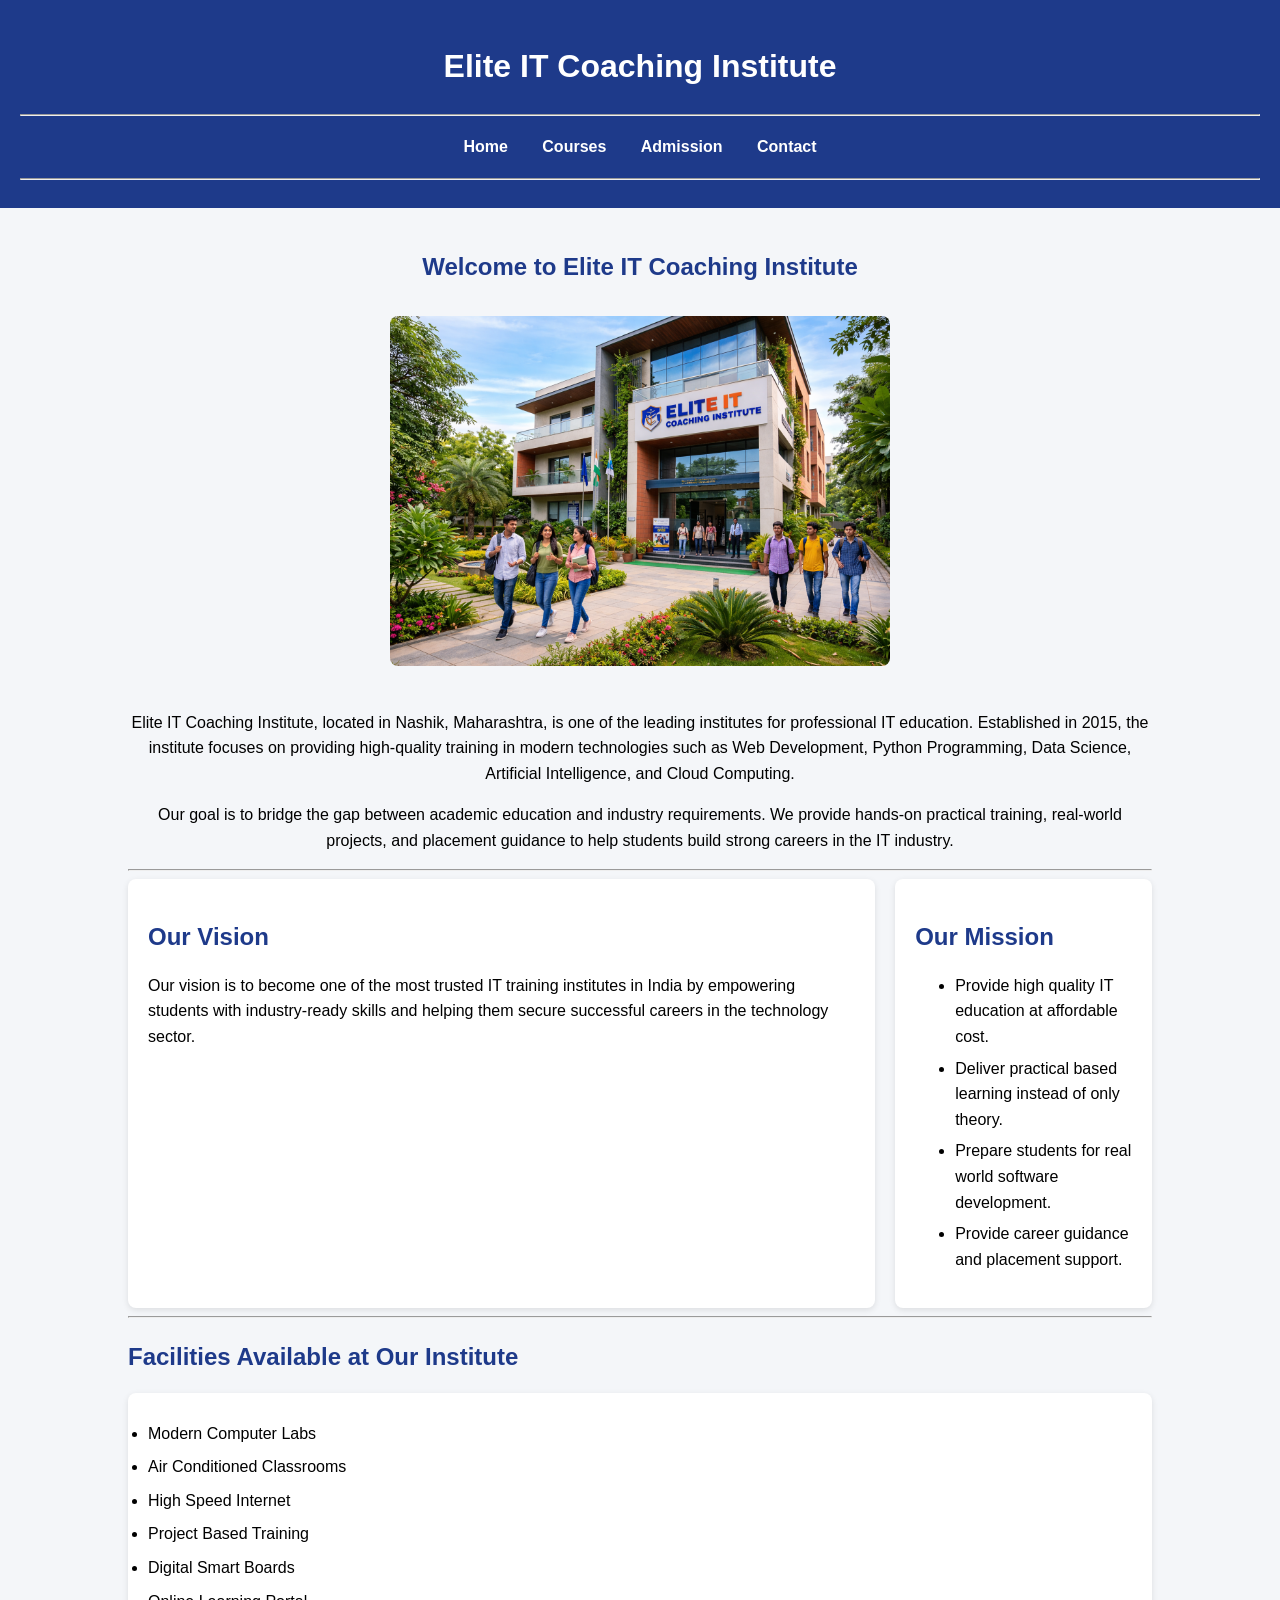
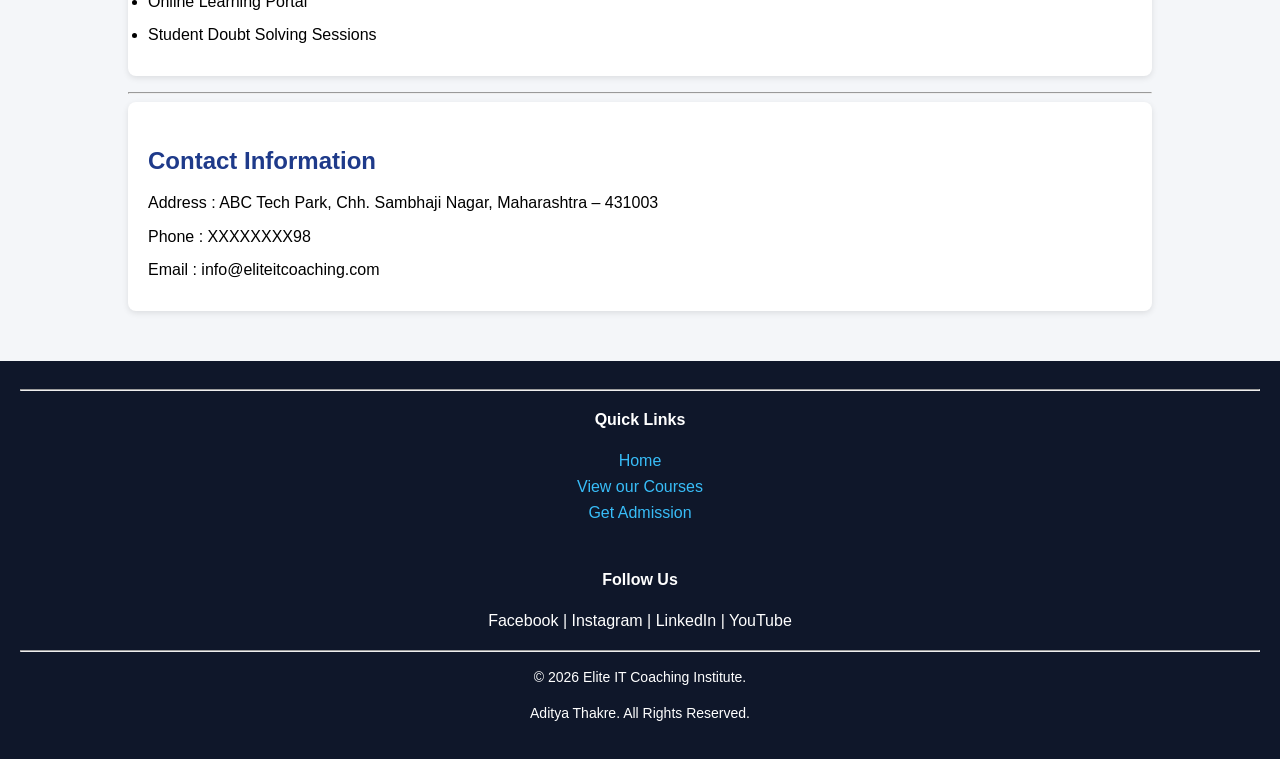
<file: index.html>
<!doctype html>
<html>
<head>
<title>Elite IT Coaching Institute - CSN</title>
<link rel="stylesheet" href="style.css">
</head>

<body>

<!-- HEADER -->

<header id="main-header">

<h1 class="logo">Elite IT Coaching Institute</h1>

<hr>

<nav id="navbar">

<a class="nav-link" href="index.html">Home</a>
<a class="nav-link" href="courses.html">Courses</a>
<a class="nav-link" href="admission.html">Admission</a>
<a class="nav-link" href="#contact">Contact</a>

</nav>

<hr>

</header>

<!-- MAIN CONTENT -->

<main id="main-content">

<section id="hero-section">

<h2 class="section-title">Welcome to Elite IT Coaching Institute</h2>

<img
class="hero-image"
src="images/institute.png"
alt="Elite IT Coaching Institute Building"
width="500"
height="350"
/>

<p class="description">
Elite IT Coaching Institute, located in Nashik, Maharashtra, is one of
the leading institutes for professional IT education. Established in
2015, the institute focuses on providing high-quality training in
modern technologies such as Web Development, Python Programming, Data
Science, Artificial Intelligence, and Cloud Computing.
</p>

<p class="description">
Our goal is to bridge the gap between academic education and industry
requirements. We provide hands-on practical training, real-world
projects, and placement guidance to help students build strong careers
in the IT industry.
</p>

</section>

<hr>

<section id="vision-mission">

<article class="card">

<h2 class="section-title">Our Vision</h2>

<p>
Our vision is to become one of the most trusted IT training
institutes in India by empowering students with industry-ready
skills and helping them secure successful careers in the technology
sector.
</p>

</article>

<article class="card">

<h2 class="section-title">Our Mission</h2>

<ul class="mission-list">

<li>Provide high quality IT education at affordable cost.</li>
<li>Deliver practical based learning instead of only theory.</li>
<li>Prepare students for real world software development.</li>
<li>Provide career guidance and placement support.</li>

</ul>

</article>

</section>

<hr>

<section id="facilities">

<h2 class="section-title">Facilities Available at Our Institute</h2>

<ul class="facility-list">

<li>Modern Computer Labs</li>
<li>Air Conditioned Classrooms</li>
<li>High Speed Internet</li>
<li>Project Based Training</li>
<li>Digital Smart Boards</li>
<li>Online Learning Portal</li>
<li>Student Doubt Solving Sessions</li>

</ul>

</section>

<hr>

<section id="contact">

<h2 class="section-title">Contact Information</h2>

<p class="contact-info">
Address : ABC Tech Park, Chh. Sambhaji Nagar, Maharashtra – 431003
</p>

<p class="contact-info">Phone : XXXXXXXX98</p>

<p class="contact-info">Email : info@eliteitcoaching.com</p>

</section>

</main>

<!-- FOOTER -->

<footer id="main-footer">

<hr>

<section class="footer-links">

<p><strong>Quick Links</strong></p>

<a class="footer-link" href="index.html">Home</a><br>
<a class="footer-link" href="courses.html">View our Courses</a><br>
<a class="footer-link" href="admission.html">Get Admission</a>

</section>

<br>

<section class="social-links">

<p><strong>Follow Us</strong></p>

<p>Facebook | Instagram | LinkedIn | YouTube</p>

</section>

<hr>

<section id="copyright">

<p>© 2026 Elite IT Coaching Institute.</p>
<p>Aditya Thakre. All Rights Reserved.</p>

</section>

</footer>

</body>
</html>
</file>
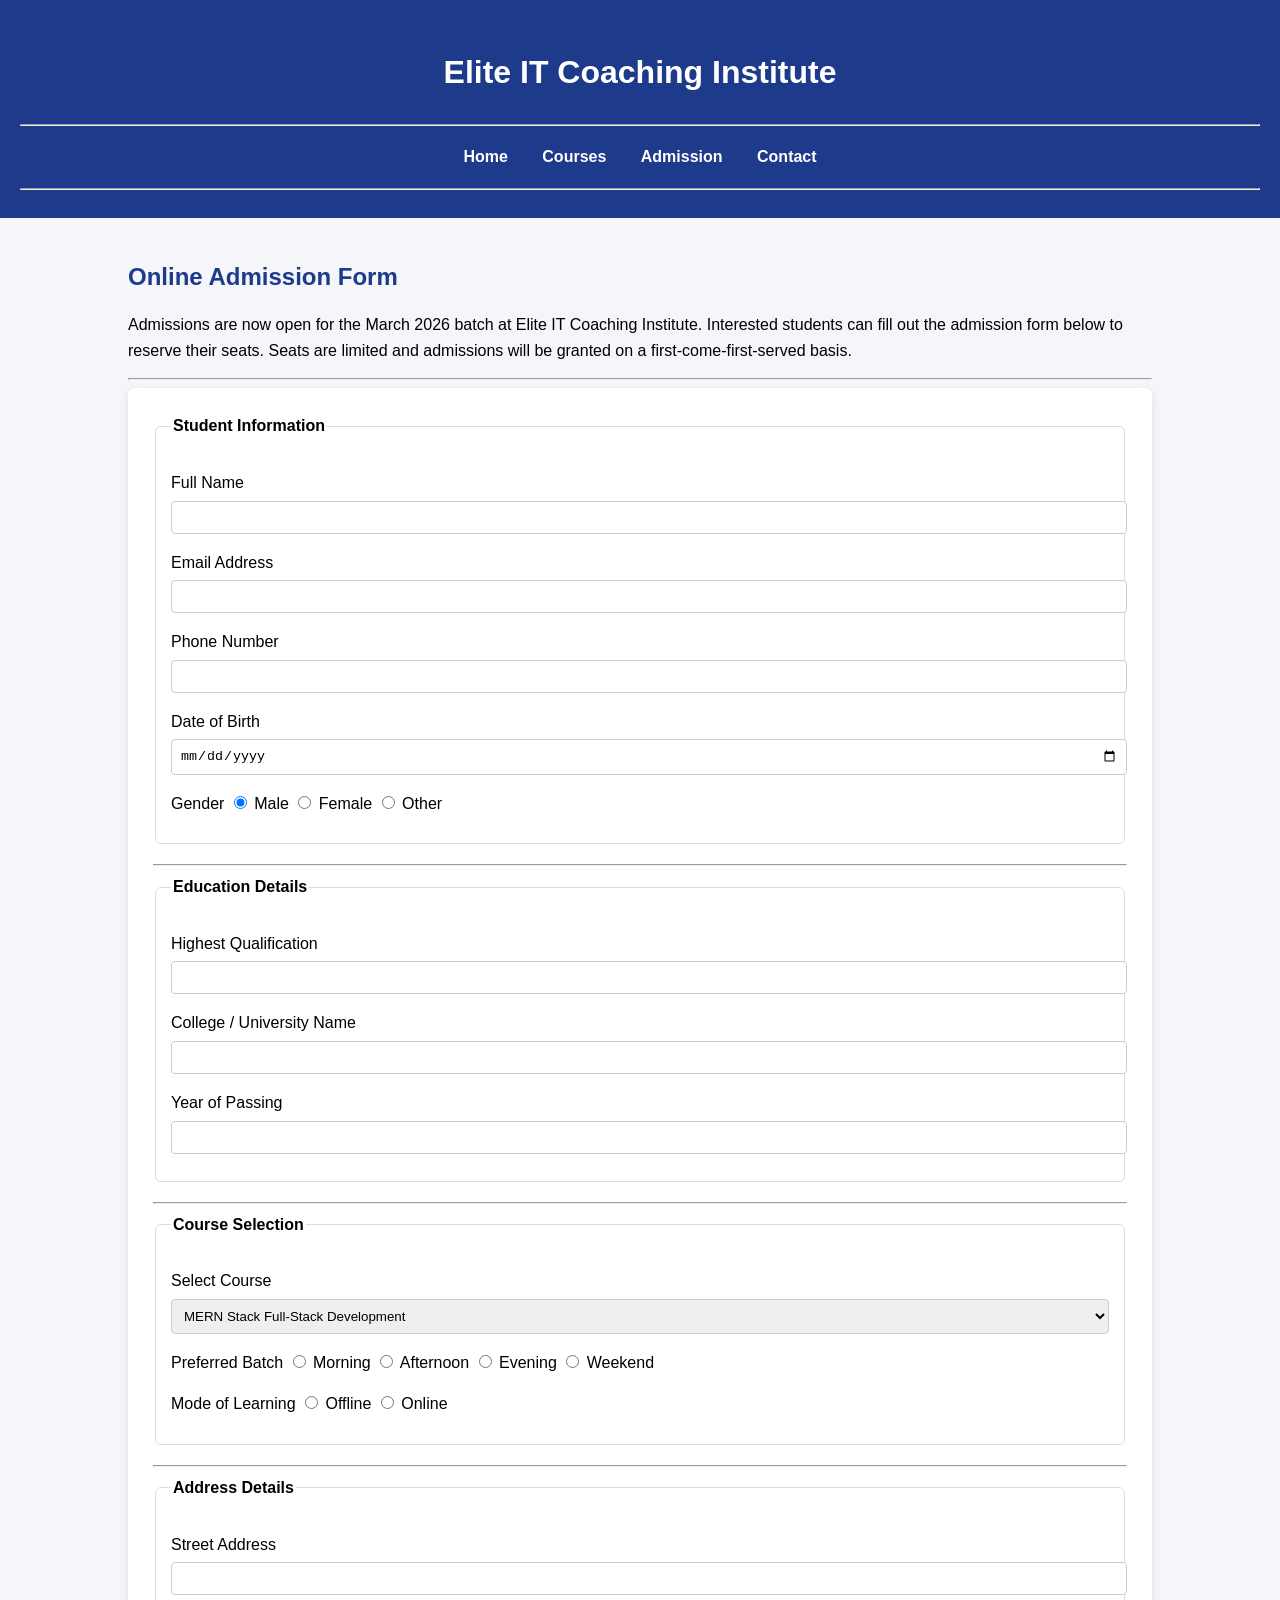
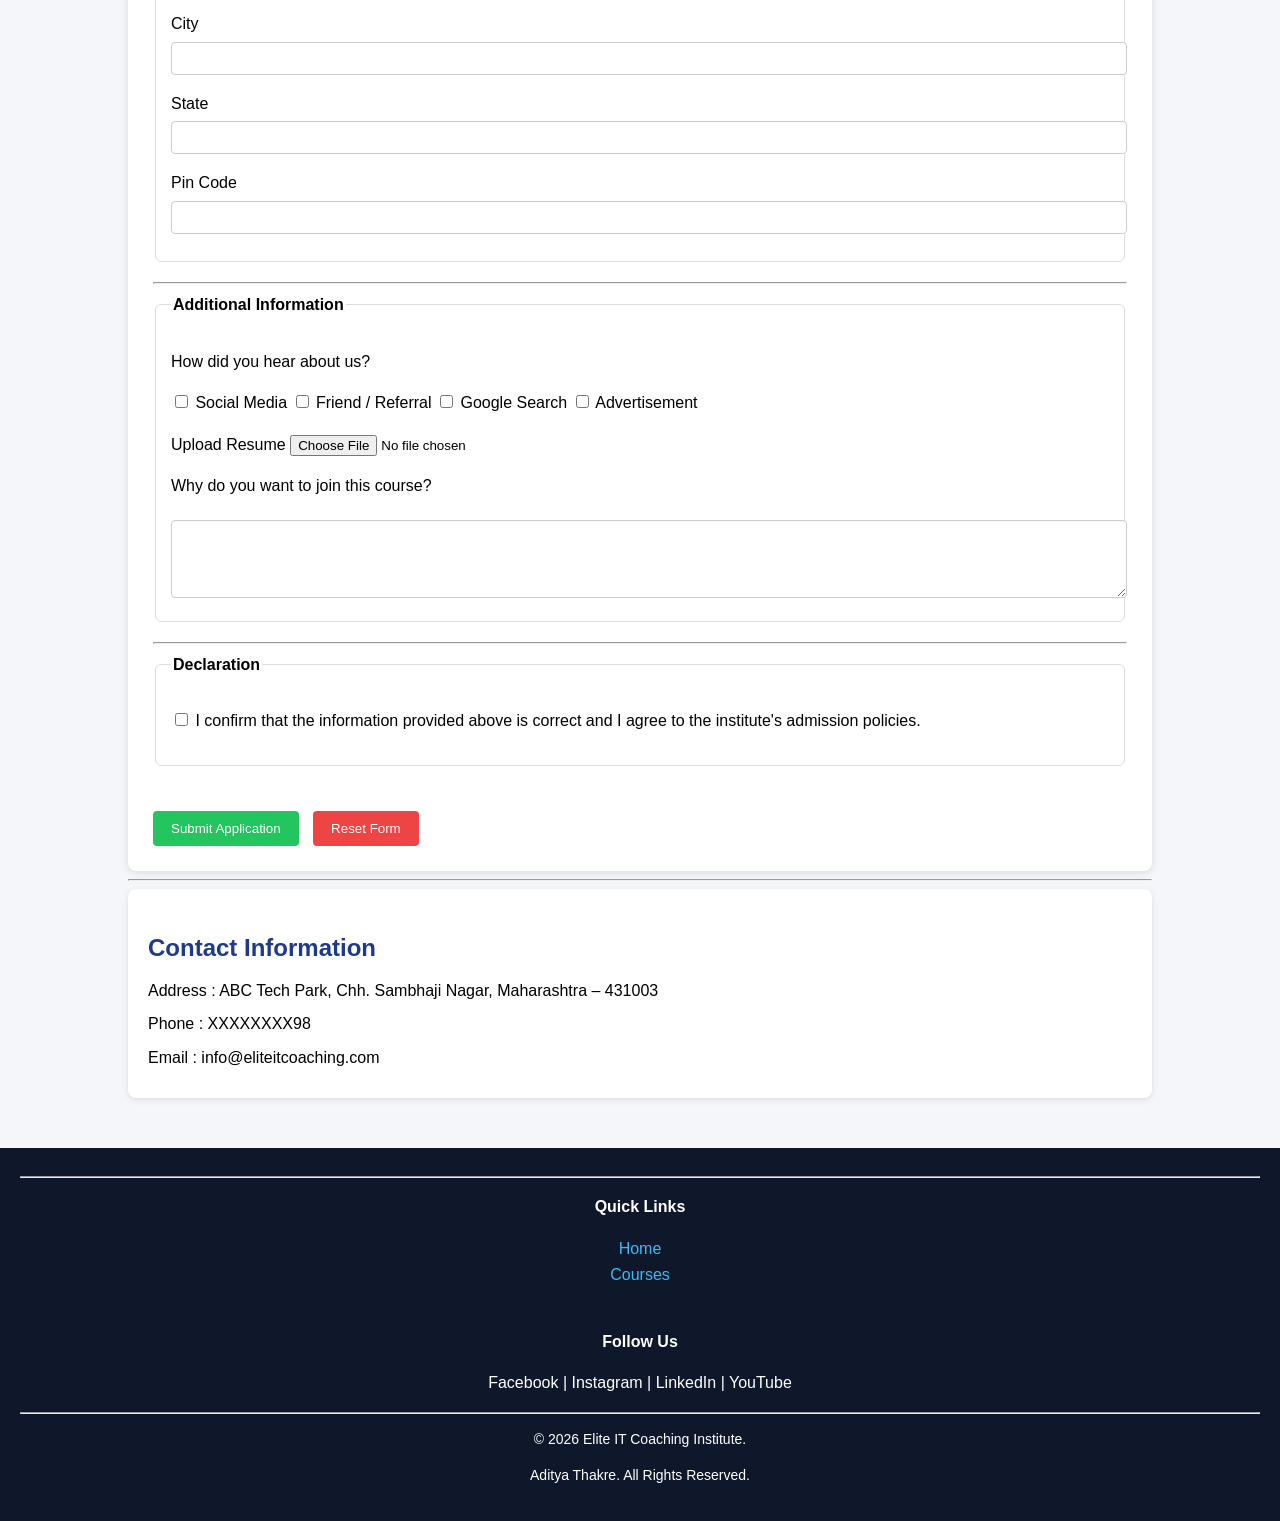
<file: admission.html>
<!doctype html>
<html>
<head>
<title>IT Admission - Elite IT Coaching Institute</title>
<link rel="stylesheet" href="style.css">
</head>

<body>

<!-- HEADER -->

<header id="main-header">

<h2 class="logo">Elite IT Coaching Institute</h2>

<hr>

<nav id="navbar">

<a class="nav-link" href="index.html">Home</a>
<a class="nav-link" href="courses.html">Courses</a>
<a class="nav-link" href="admission.html">Admission</a>
<a class="nav-link" href="#contact">Contact</a>

</nav>

<hr>

</header>


<!-- MAIN CONTENT -->

<main id="main-content">

<section id="admission-intro">

<h1 class="section-title">Online Admission Form</h1>

<p class="description">
Admissions are now open for the March 2026 batch at Elite IT Coaching
Institute. Interested students can fill out the admission form below
to reserve their seats. Seats are limited and admissions will be
granted on a first-come-first-served basis.
</p>

</section>

<hr>


<form id="admission-form">

<fieldset class="form-section">

<legend><strong>Student Information</strong></legend>

<p class="form-group">
Full Name
<input class="form-input" type="text" name="name" required>
</p>

<p class="form-group">
Email Address
<input class="form-input" type="email" name="email" required>
</p>

<p class="form-group">
Phone Number
<input class="form-input" type="tel" name="phone" required>
</p>

<p class="form-group">
Date of Birth
<input class="form-input" type="date" name="dob">
</p>

<p class="form-group">
Gender
<input type="radio" name="gender" value="male" checked> Male
<input type="radio" name="gender" value="female"> Female
<input type="radio" name="gender" value="other"> Other
</p>

</fieldset>


<hr>


<fieldset class="form-section">

<legend><strong>Education Details</strong></legend>

<p class="form-group">
Highest Qualification
<input class="form-input" type="text" name="qualification">
</p>

<p class="form-group">
College / University Name
<input class="form-input" type="text" name="college">
</p>

<p class="form-group">
Year of Passing
<input class="form-input" type="number" name="year">
</p>

</fieldset>


<hr>


<fieldset class="form-section">

<legend><strong>Course Selection</strong></legend>

<p class="form-group">
Select Course
<select class="form-input" name="course">
<option>MERN Stack Full-Stack Development</option>
<option>Data Structures & Algorithms</option>
<option>Python for Data Science</option>
<option>PHP & MySQL Backend Development</option>
<option>AWS Cloud Practitioner</option>
<option>Ethical Hacking & Cybersecurity</option>
</select>
</p>

<p class="form-group">
Preferred Batch
<input type="radio" name="batch"> Morning
<input type="radio" name="batch"> Afternoon
<input type="radio" name="batch"> Evening
<input type="radio" name="batch"> Weekend
</p>

<p class="form-group">
Mode of Learning
<input type="radio" name="mode"> Offline
<input type="radio" name="mode"> Online
</p>

</fieldset>


<hr>


<fieldset class="form-section">

<legend><strong>Address Details</strong></legend>

<p class="form-group">
Street Address
<input class="form-input" type="text" name="address">
</p>

<p class="form-group">
City
<input class="form-input" type="text" name="city">
</p>

<p class="form-group">
State
<input class="form-input" type="text" name="state">
</p>

<p class="form-group">
Pin Code
<input class="form-input" type="number" name="pincode">
</p>

</fieldset>


<hr>


<fieldset class="form-section">

<legend><strong>Additional Information</strong></legend>

<p>How did you hear about us?</p>

<label><input type="checkbox"> Social Media</label>
<label><input type="checkbox"> Friend / Referral</label>
<label><input type="checkbox"> Google Search</label>
<label><input type="checkbox"> Advertisement</label>

<p class="form-group">
Upload Resume
<input type="file">
</p>

<p>Why do you want to join this course?</p>

<textarea class="form-input" rows="4"></textarea>

</fieldset>


<hr>


<fieldset class="form-section">

<legend><strong>Declaration</strong></legend>

<p>
<input type="checkbox" required>
I confirm that the information provided above is correct and I agree
to the institute's admission policies.
</p>

</fieldset>


<br>

<button class="submit-btn" type="submit">Submit Application</button>
<input class="reset-btn" type="reset" value="Reset Form">

</form>


<hr>


<section id="contact">

<h2 class="section-title">Contact Information</h2>

<p class="contact-info">
Address : ABC Tech Park, Chh. Sambhaji Nagar, Maharashtra – 431003
</p>

<p class="contact-info">Phone : XXXXXXXX98</p>

<p class="contact-info">Email : info@eliteitcoaching.com</p>

</section>

</main>


<!-- FOOTER -->

<footer id="main-footer">

<hr>

<section class="footer-links">

<p><strong>Quick Links</strong></p>

<a class="footer-link" href="index.html">Home</a><br>
<a class="footer-link" href="courses.html">Courses</a>

</section>

<br>

<section class="social-links">

<p><strong>Follow Us</strong></p>

<p>Facebook | Instagram | LinkedIn | YouTube</p>

</section>

<hr>

<section id="copyright">

<p>© 2026 Elite IT Coaching Institute.</p>
<p>Aditya Thakre. All Rights Reserved.</p>

</section>

</footer>

</body>
</html>
</file>
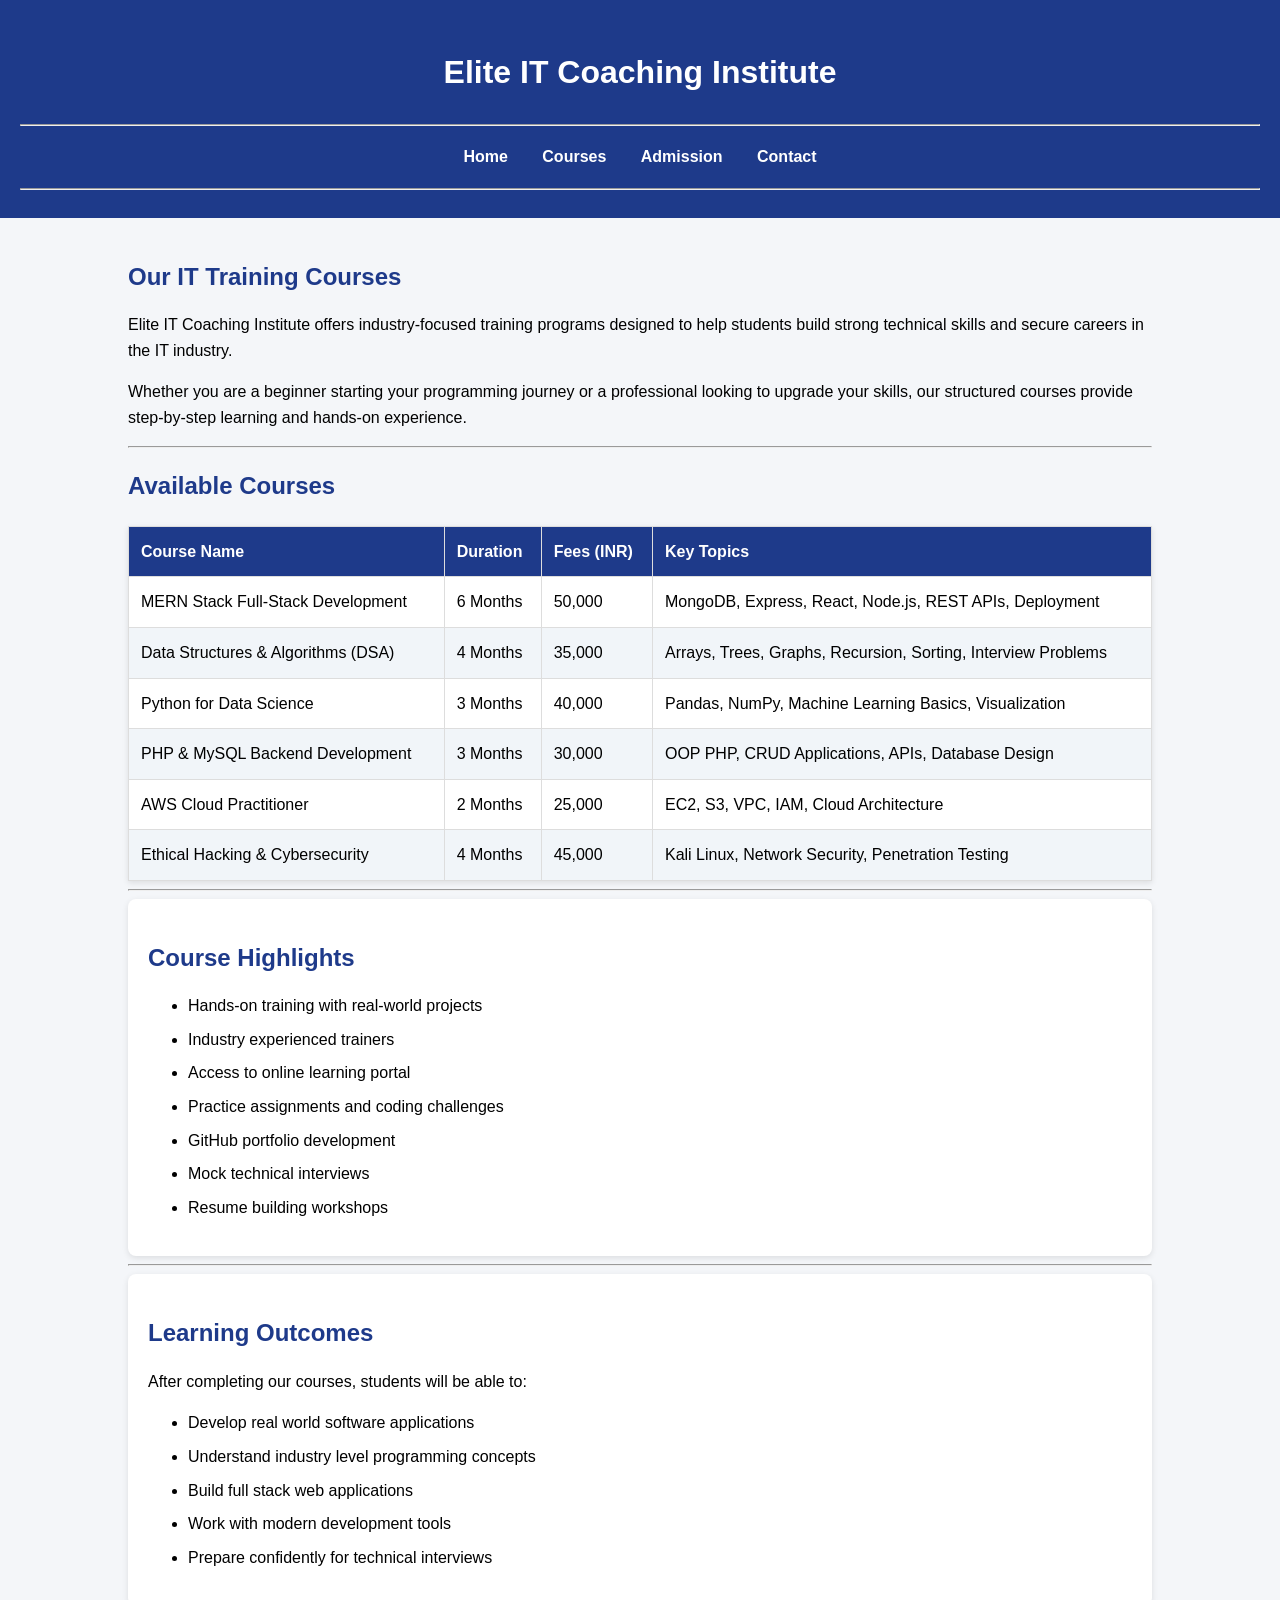
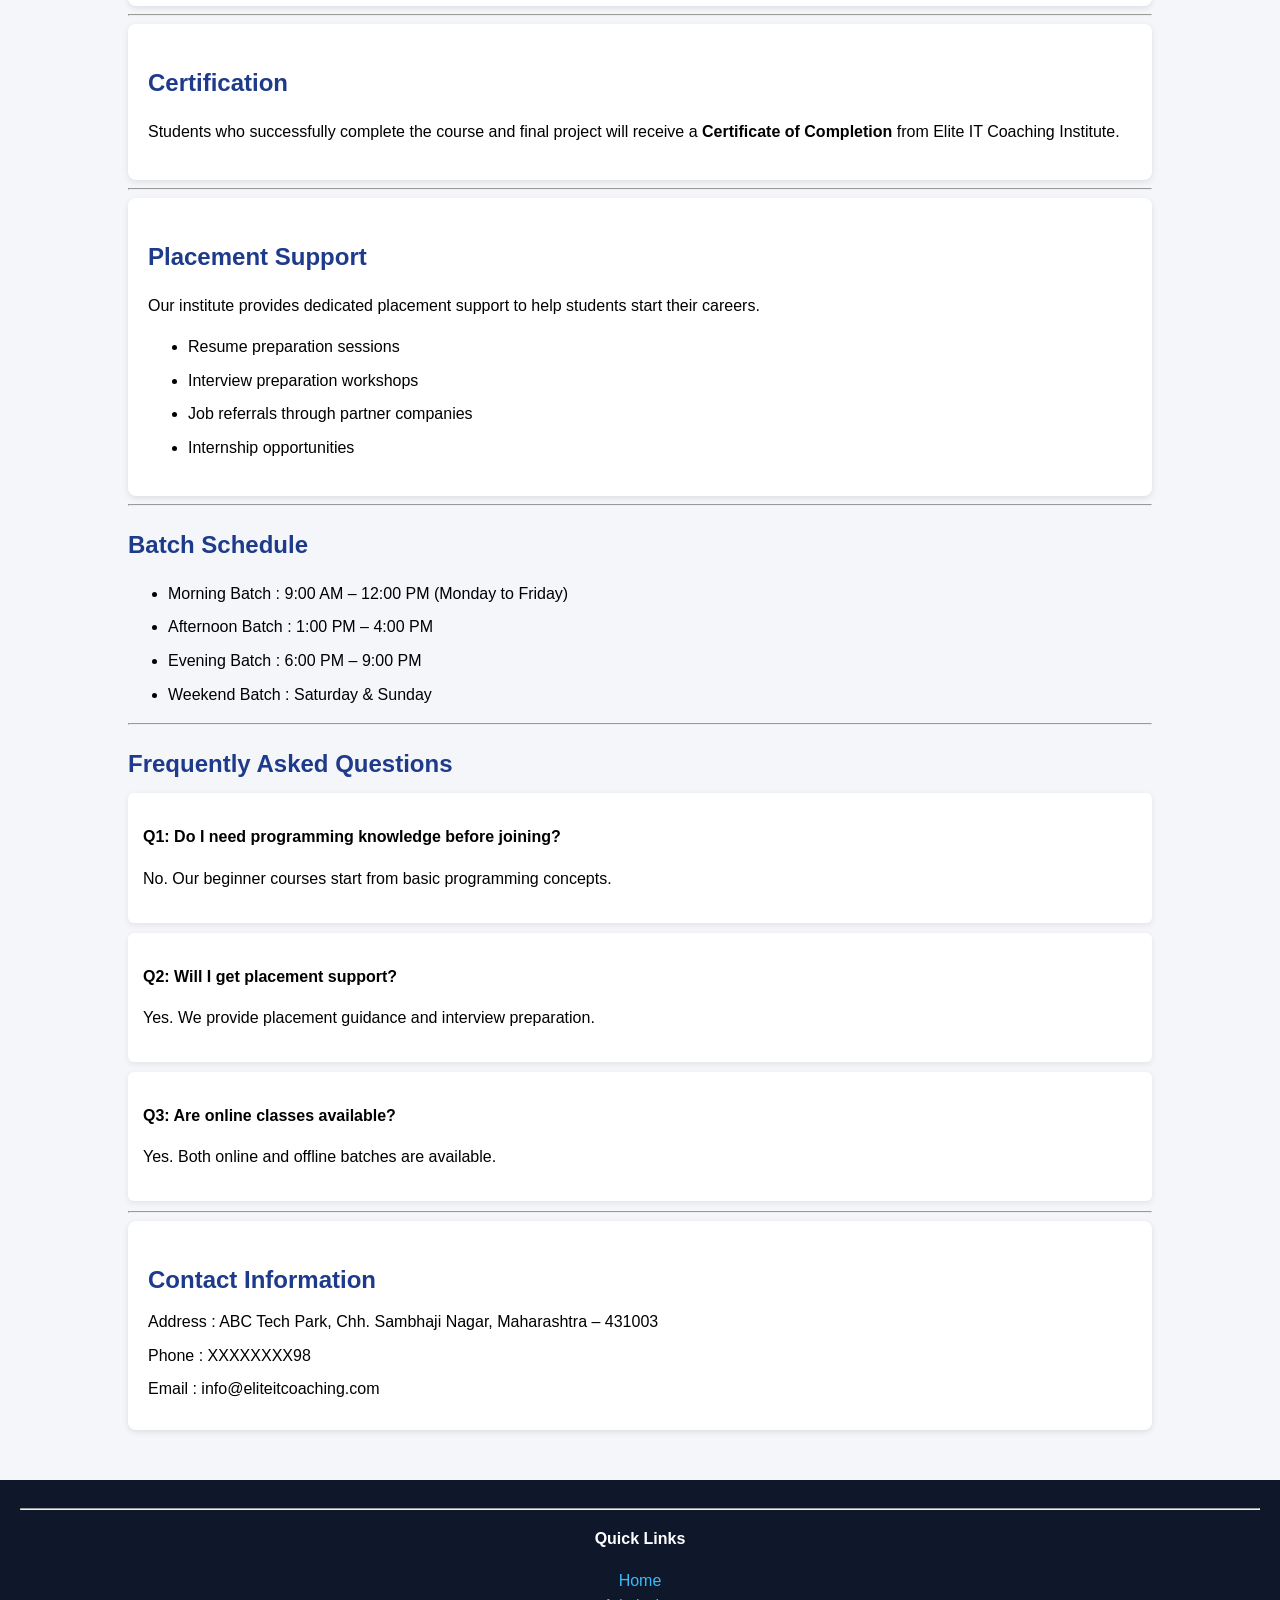
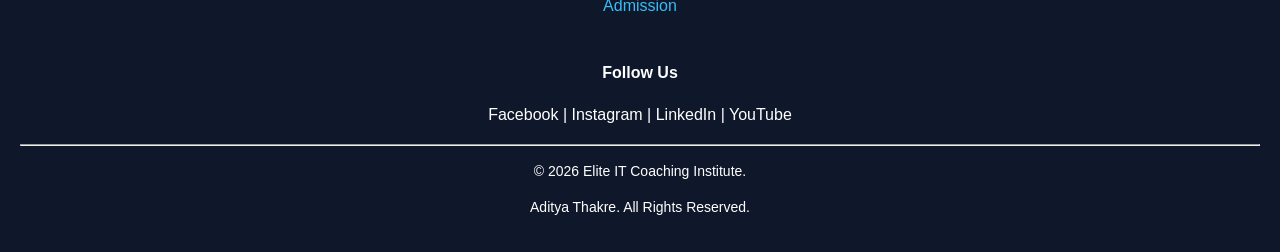
<file: courses.html>
<!doctype html>
<html>
<head>
<title>IT Courses - Elite IT Coaching Institute</title>
<link rel="stylesheet" href="style.css">
</head>

<body>

<!-- HEADER -->

<header id="main-header">

<h2 class="logo">Elite IT Coaching Institute</h2>

<hr>

<nav id="navbar">

<a class="nav-link" href="index.html">Home</a>
<a class="nav-link" href="courses.html">Courses</a>
<a class="nav-link" href="admission.html">Admission</a>
<a class="nav-link" href="#contact">Contact</a>

</nav>

<hr>

</header>


<!-- MAIN CONTENT -->

<main id="main-content">

<section id="course-intro">

<h1 class="section-title">Our IT Training Courses</h1>

<p class="description">
Elite IT Coaching Institute offers industry-focused training programs
designed to help students build strong technical skills and secure
careers in the IT industry.
</p>

<p class="description">
Whether you are a beginner starting your programming journey or a
professional looking to upgrade your skills, our structured courses
provide step-by-step learning and hands-on experience.
</p>

</section>

<hr>


<section id="course-table-section">

<h2 class="section-title">Available Courses</h2>

<table class="course-table">

<thead>
<tr>
<th>Course Name</th>
<th>Duration</th>
<th>Fees (INR)</th>
<th>Key Topics</th>
</tr>
</thead>

<tbody>

<tr>
<td>MERN Stack Full-Stack Development</td>
<td>6 Months</td>
<td>50,000</td>
<td>MongoDB, Express, React, Node.js, REST APIs, Deployment</td>
</tr>

<tr>
<td>Data Structures & Algorithms (DSA)</td>
<td>4 Months</td>
<td>35,000</td>
<td>Arrays, Trees, Graphs, Recursion, Sorting, Interview Problems</td>
</tr>

<tr>
<td>Python for Data Science</td>
<td>3 Months</td>
<td>40,000</td>
<td>Pandas, NumPy, Machine Learning Basics, Visualization</td>
</tr>

<tr>
<td>PHP & MySQL Backend Development</td>
<td>3 Months</td>
<td>30,000</td>
<td>OOP PHP, CRUD Applications, APIs, Database Design</td>
</tr>

<tr>
<td>AWS Cloud Practitioner</td>
<td>2 Months</td>
<td>25,000</td>
<td>EC2, S3, VPC, IAM, Cloud Architecture</td>
</tr>

<tr>
<td>Ethical Hacking & Cybersecurity</td>
<td>4 Months</td>
<td>45,000</td>
<td>Kali Linux, Network Security, Penetration Testing</td>
</tr>

</tbody>

</table>

</section>

<hr>


<section id="course-highlights">

<article class="card">

<h2 class="section-title">Course Highlights</h2>

<ul class="highlight-list">

<li>Hands-on training with real-world projects</li>
<li>Industry experienced trainers</li>
<li>Access to online learning portal</li>
<li>Practice assignments and coding challenges</li>
<li>GitHub portfolio development</li>
<li>Mock technical interviews</li>
<li>Resume building workshops</li>

</ul>

</article>

</section>

<hr>


<section id="learning-outcomes">

<article class="card">

<h2 class="section-title">Learning Outcomes</h2>

<p>After completing our courses, students will be able to:</p>

<ul class="outcome-list">

<li>Develop real world software applications</li>
<li>Understand industry level programming concepts</li>
<li>Build full stack web applications</li>
<li>Work with modern development tools</li>
<li>Prepare confidently for technical interviews</li>

</ul>

</article>

</section>

<hr>


<section id="certification">

<article class="card">

<h2 class="section-title">Certification</h2>

<p>
Students who successfully complete the course and final project will
receive a <strong>Certificate of Completion</strong> from Elite IT
Coaching Institute.
</p>

</article>

</section>

<hr>


<section id="placement-support">

<article class="card">

<h2 class="section-title">Placement Support</h2>

<p>
Our institute provides dedicated placement support to help students
start their careers.
</p>

<ul class="placement-list">

<li>Resume preparation sessions</li>
<li>Interview preparation workshops</li>
<li>Job referrals through partner companies</li>
<li>Internship opportunities</li>

</ul>

</article>

</section>

<hr>


<section id="batch-schedule">

<h2 class="section-title">Batch Schedule</h2>

<ul class="schedule-list">

<li>Morning Batch : 9:00 AM – 12:00 PM (Monday to Friday)</li>
<li>Afternoon Batch : 1:00 PM – 4:00 PM</li>
<li>Evening Batch : 6:00 PM – 9:00 PM</li>
<li>Weekend Batch : Saturday & Sunday</li>

</ul>

</section>

<hr>


<section id="faq-section">

<h2 class="section-title">Frequently Asked Questions</h2>

<article class="faq-item">

<p><strong>Q1: Do I need programming knowledge before joining?</strong></p>
<p>No. Our beginner courses start from basic programming concepts.</p>

</article>

<article class="faq-item">

<p><strong>Q2: Will I get placement support?</strong></p>
<p>Yes. We provide placement guidance and interview preparation.</p>

</article>

<article class="faq-item">

<p><strong>Q3: Are online classes available?</strong></p>
<p>Yes. Both online and offline batches are available.</p>

</article>

</section>

<hr>


<section id="contact">

<h2 class="section-title">Contact Information</h2>

<p class="contact-info">
Address : ABC Tech Park, Chh. Sambhaji Nagar, Maharashtra – 431003
</p>

<p class="contact-info">Phone : XXXXXXXX98</p>

<p class="contact-info">Email : info@eliteitcoaching.com</p>

</section>

</main>


<!-- FOOTER -->

<footer id="main-footer">

<hr>

<section class="footer-links">

<p><strong>Quick Links</strong></p>

<a class="footer-link" href="index.html">Home</a><br>
<a class="footer-link" href="admission.html">Admission</a>

</section>

<br>

<section class="social-links">

<p><strong>Follow Us</strong></p>

<p>Facebook | Instagram | LinkedIn | YouTube</p>

</section>

<hr>

<section id="copyright">

<p>© 2026 Elite IT Coaching Institute.</p>
<p>Aditya Thakre. All Rights Reserved.</p>

</section>

</footer>

</body>
</html>
</file>
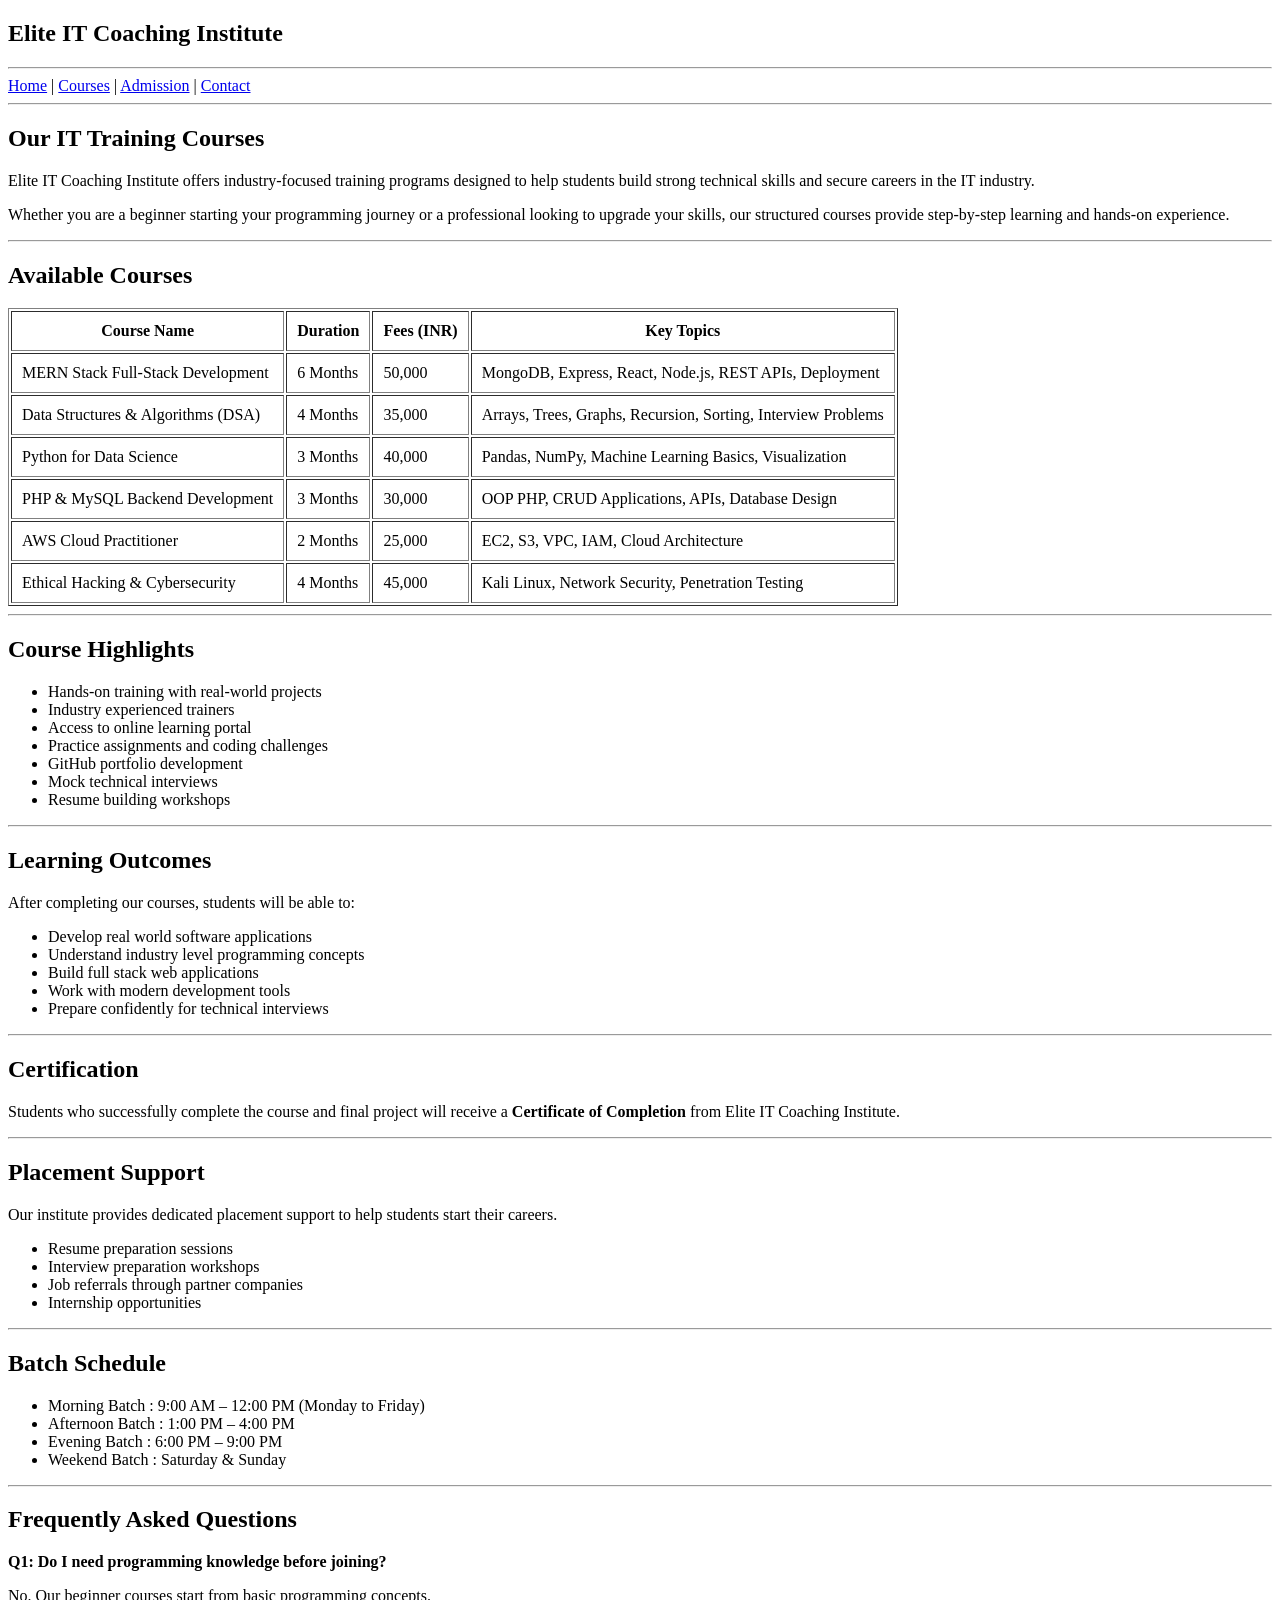
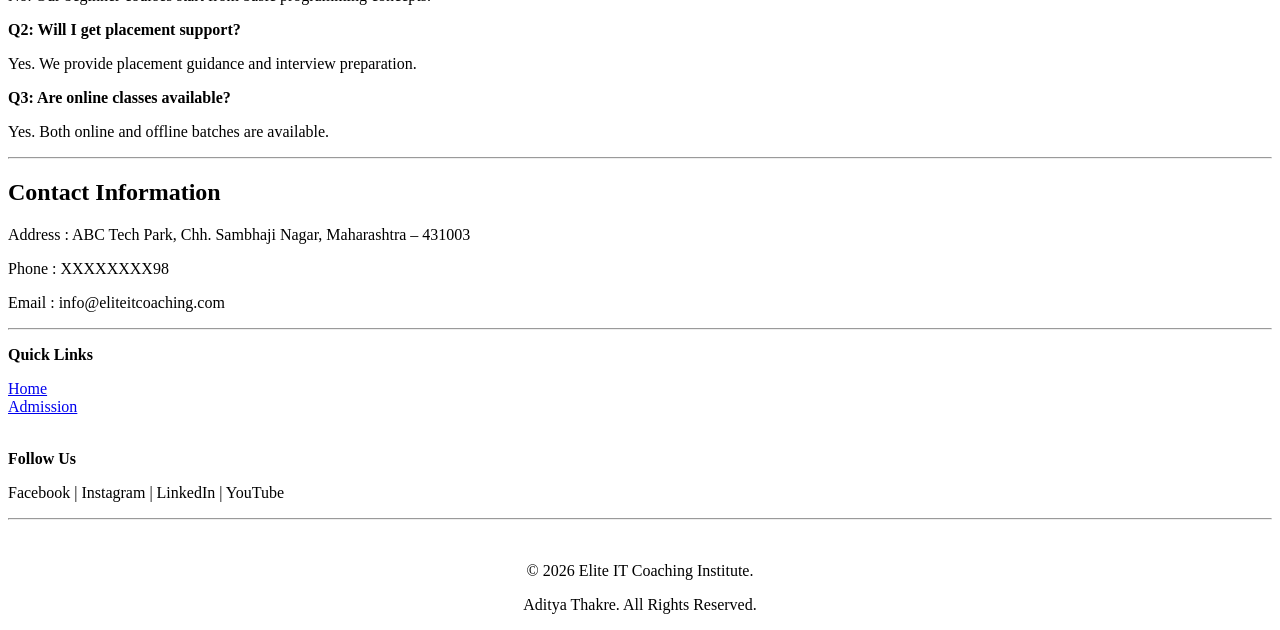
<file: courses1.html>
<!doctype html>
<html>
  <head>
    <title>IT Courses - Elite IT Coaching Institute</title>
  </head>

  <body>
    <!-- HEADER -->

    <header>
      <h2>Elite IT Coaching Institute</h2> 
      

      <hr />

      <nav>
        <a href="index.html">Home</a> | <a href="courses.html">Courses</a> |
        <a href="admission.html">Admission</a> |
        <a href="#contact">Contact</a>
      </nav>

      <hr />
    </header>

    <!-- MAIN CONTENT -->

    <main>
      <section>
        <h1>Our IT Training Courses</h1>

        <p>
          Elite IT Coaching Institute offers industry-focused training programs
          designed to help students build strong technical skills and secure
          careers in the IT industry.
        </p>

        <p>
          Whether you are a beginner starting your programming journey or a
          professional looking to upgrade your skills, our structured courses
          provide step-by-step learning and hands-on experience.
        </p>
      </section>

      <hr />

      <section>
        <h2>Available Courses</h2>

        <table border="1" cellpadding="10">
          <thead>
            <tr>
              <th>Course Name</th>
              <th>Duration</th>
              <th>Fees (INR)</th>
              <th>Key Topics</th>
            </tr>
          </thead>

          <tbody>
            <tr>
              <td>MERN Stack Full-Stack Development</td>
              <td>6 Months</td>
              <td>50,000</td>
              <td>MongoDB, Express, React, Node.js, REST APIs, Deployment</td>
            </tr>

            <tr>
              <td>Data Structures & Algorithms (DSA)</td>
              <td>4 Months</td>
              <td>35,000</td>
              <td>
                Arrays, Trees, Graphs, Recursion, Sorting, Interview Problems
              </td>
            </tr>

            <tr>
              <td>Python for Data Science</td>
              <td>3 Months</td>
              <td>40,000</td>
              <td>Pandas, NumPy, Machine Learning Basics, Visualization</td>
            </tr>

            <tr>
              <td>PHP & MySQL Backend Development</td>
              <td>3 Months</td>
              <td>30,000</td>
              <td>OOP PHP, CRUD Applications, APIs, Database Design</td>
            </tr>

            <tr>
              <td>AWS Cloud Practitioner</td>
              <td>2 Months</td>
              <td>25,000</td>
              <td>EC2, S3, VPC, IAM, Cloud Architecture</td>
            </tr>

            <tr>
              <td>Ethical Hacking & Cybersecurity</td>
              <td>4 Months</td>
              <td>45,000</td>
              <td>Kali Linux, Network Security, Penetration Testing</td>
            </tr>
          </tbody>
        </table>
      </section>

      <hr />

      <section>
        <article>
          <h2>Course Highlights</h2>

          <ul>
            <li>Hands-on training with real-world projects</li>
            <li>Industry experienced trainers</li>
            <li>Access to online learning portal</li>
            <li>Practice assignments and coding challenges</li>
            <li>GitHub portfolio development</li>
            <li>Mock technical interviews</li>
            <li>Resume building workshops</li>
          </ul>
        </article>
      </section>

      <hr />

      <section>
        <article>
          <h2>Learning Outcomes</h2>

          <p>After completing our courses, students will be able to:</p>

          <ul>
            <li>Develop real world software applications</li>
            <li>Understand industry level programming concepts</li>
            <li>Build full stack web applications</li>
            <li>Work with modern development tools</li>
            <li>Prepare confidently for technical interviews</li>
          </ul>
        </article>
      </section>

      <hr />

      <section>
        <article>
          <h2>Certification</h2>

          <p>
            Students who successfully complete the course and final project will
            receive a
            <strong>Certificate of Completion</strong> from Elite IT Coaching
            Institute.
          </p>
        </article>
      </section>

      <hr />

      <section>
        <article>
          <h2>Placement Support</h2>

          <p>
            Our institute provides dedicated placement support to help students
            start their careers.
          </p>

          <ul>
            <li>Resume preparation sessions</li>
            <li>Interview preparation workshops</li>
            <li>Job referrals through partner companies</li>
            <li>Internship opportunities</li>
          </ul>
        </article>
      </section>

      <hr />

      <section>
        <h2>Batch Schedule</h2>

        <ul>
          <li>Morning Batch : 9:00 AM – 12:00 PM (Monday to Friday)</li>
          <li>Afternoon Batch : 1:00 PM – 4:00 PM</li>
          <li>Evening Batch : 6:00 PM – 9:00 PM</li>
          <li>Weekend Batch : Saturday & Sunday</li>
        </ul>
      </section>

      <hr />

      <section>
        <h2>Frequently Asked Questions</h2>

        <article>
          <p>
            <strong>Q1: Do I need programming knowledge before joining?</strong>
          </p>
          <p>No. Our beginner courses start from basic programming concepts.</p>
        </article>

        <article>
          <p><strong>Q2: Will I get placement support?</strong></p>
          <p>Yes. We provide placement guidance and interview preparation.</p>
        </article>

        <article>
          <p><strong>Q3: Are online classes available?</strong></p>
          <p>Yes. Both online and offline batches are available.</p>
        </article>
      </section>

      <hr />

      <section id="contact">
        <h2>Contact Information</h2>

        <p>
          Address : ABC Tech Park, Chh. Sambhaji Nagar, Maharashtra – 431003
        </p>
        <p>Phone : XXXXXXXX98</p>
        <p>Email : info@eliteitcoaching.com</p>
      </section>
    </main>

    <!-- FOOTER -->

    <footer>
      <hr />

      <section>
        <p><strong>Quick Links</strong></p>

        <a href="index.html">Home</a><br />
        <a href="admission.html">Admission</a>
      </section>

      <br />

      <section>
        <p><strong>Follow Us</strong></p>

        <p>Facebook | Instagram | LinkedIn | YouTube</p>
      </section>
      <hr>

      <br />
      <section align="center">
        <p>© 2026 Elite IT Coaching Institute.</p>
        
        <p>Aditya Thakre. All Rights Reserved.</p>
      </section>
    </footer>
  </body>
</html>
</file>
<file: style.css>
/* GLOBAL */

body{
font-family: Arial, sans-serif;
margin:0;
background:#f4f6f9;
line-height:1.6;
}

/* HEADER */

#main-header{
background:#1e3a8a;
color:white;
text-align:center;
padding:20px;
}

.logo{
font-size:32px;
}

/* NAVBAR */

#navbar{
padding:10px;
}

.nav-link{
color:white;
text-decoration:none;
margin:0 15px;
font-weight:bold;
}

.nav-link:hover{
color:#facc15;
}

/* MAIN CONTENT */

#main-content{
width:80%;
margin:auto;
padding:20px;
}

/* HERO SECTION */

#hero-section{
text-align:center;
}

.hero-image{
border-radius:8px;
margin:20px 0;
}

.description{
font-size:16px;
margin-bottom:15px;
}

/* TITLES */

.section-title{
color:#1e3a8a;
margin-bottom:10px;
}

/* VISION MISSION CARDS */

#vision-mission{
display:flex;
gap:20px;
}

.card{
background:white;
padding:20px;
border-radius:8px;
box-shadow:0 2px 6px rgba(0,0,0,0.1);
}

/* LISTS */

.mission-list li{
margin:6px 0;
}

.facility-list{
background:white;
padding:20px;
border-radius:8px;
box-shadow:0 2px 6px rgba(0,0,0,0.1);
}

.facility-list li{
margin:8px 0;
}

/* CONTACT */

#contact{
background:white;
padding:20px;
border-radius:8px;
box-shadow:0 2px 6px rgba(0,0,0,0.1);
}

.contact-info{
margin:8px 0;
}

/* FOOTER */

#main-footer{
background:#0f172a;
color:white;
text-align:center;
padding:20px;
margin-top:30px;
}

.footer-link{
color:#38bdf8;
text-decoration:none;
}

.footer-link:hover{
color:white;
}

#copyright{
margin-top:10px;
font-size:14px;
}

/* COURSE TABLE */

.course-table{
width:100%;
border-collapse:collapse;
margin-top:20px;
background:white;
box-shadow:0 2px 6px rgba(0,0,0,0.1);
}

.course-table th,
.course-table td{
padding:12px;
border:1px solid #ddd;
text-align:left;
}

.course-table th{
background:#1e3a8a;
color:white;
}

.course-table tr:nth-child(even){
background:#f1f5f9;
}

/* HIGHLIGHT LISTS */

.highlight-list li,
.outcome-list li,
.placement-list li,
.schedule-list li{
margin:8px 0;
}

/* FAQ */

.faq-item{
background:white;
padding:15px;
margin-bottom:10px;
border-radius:6px;
box-shadow:0 2px 6px rgba(0,0,0,0.08);
}

/* ADMISSION FORM */

#admission-form{
background:white;
padding:25px;
border-radius:8px;
box-shadow:0 2px 8px rgba(0,0,0,0.1);
}

.form-section{
margin-bottom:20px;
padding:15px;
border:1px solid #ddd;
border-radius:6px;
}

.form-group{
margin-bottom:12px;
}

.form-input{
width:100%;
padding:8px;
margin-top:5px;
border:1px solid #ccc;
border-radius:4px;
}

textarea.form-input{
resize:vertical;
}

.submit-btn{
background:#22c55e;
color:white;
border:none;
padding:10px 18px;
margin-right:10px;
cursor:pointer;
border-radius:4px;
}

.submit-btn:hover{
background:#16a34a;
}

.reset-btn{
background:#ef4444;
color:white;
border:none;
padding:10px 18px;
cursor:pointer;
border-radius:4px;
}

.reset-btn:hover{
background:#dc2626;
}
</file>
